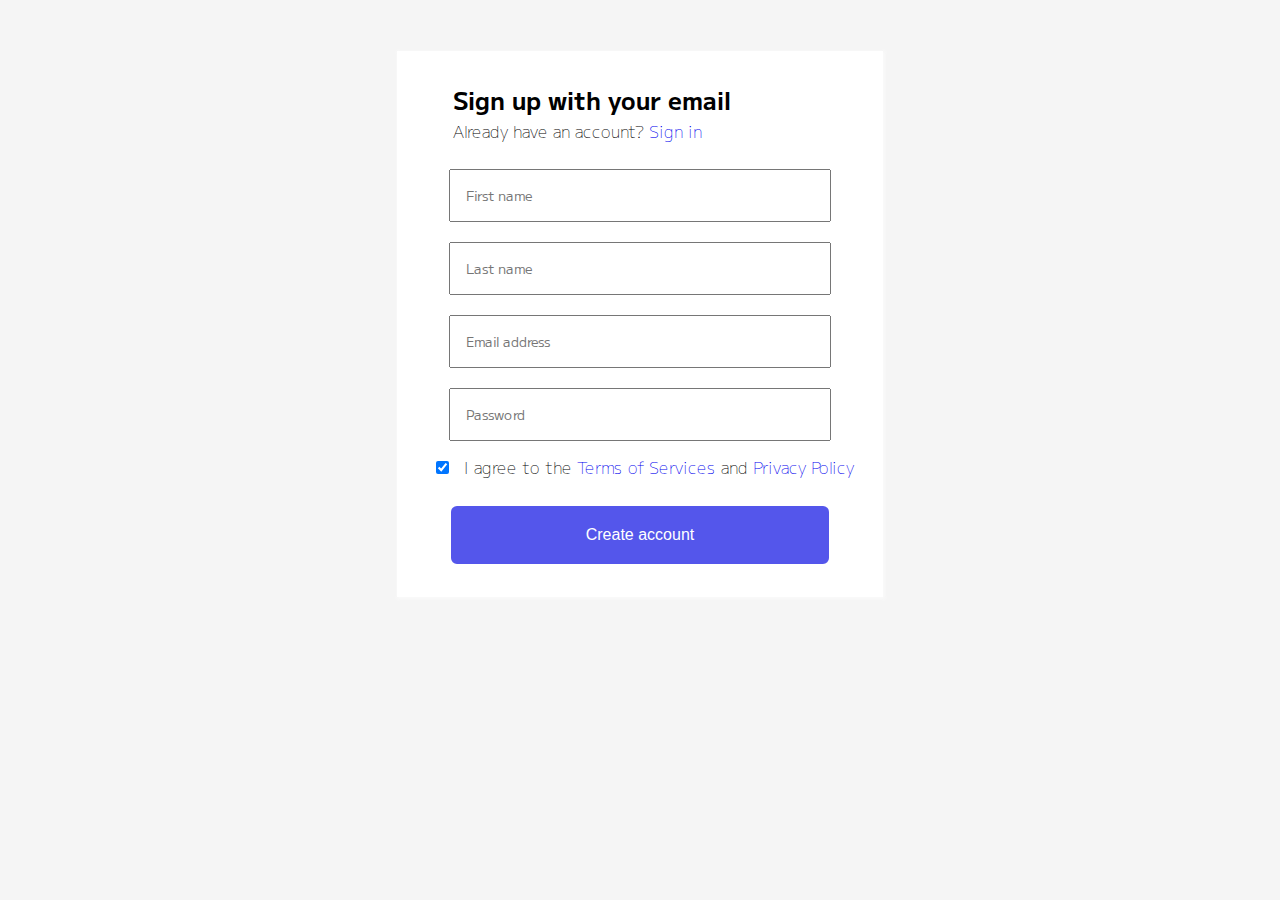
<file: index.html>
<!DOCTYPE html>
<html>
    <head>
        <title>Sign up</title>
        <link rel="stylesheet" href="style1.css">
        <meta name="viewport" content="width=device-width, initial-scale=1.0">
    </head>
    <body>
        <div id="main">
        <div id="head">
            <h2>Sign up with your email</h2>
            <p>Already have an account? <a href="signin.html"> Sign in</a></p>
        </div>
        <form action="comingsoon.html">
        <div id="option">    
            <input type="text" id="first_name" name="first_name" placeholder="First name" required>
            <br>
            <input type="text" id="last_name" name="last_name" placeholder="Last name" required>
            <br>
            <input type="email" id="mail" name="mail" placeholder="Email address" required>
            <br>
            <input type="password" name="password" id="password" placeholder="Password" required>
        </div>
        <div id="p1">
            <input type="checkbox" checked name="terms" id="terms" required>
            <label for="terms">I agree to the <a href="comingsoon.html">Terms of Services</a> and <a href="comingsoon.html">Privacy Policy </a></label>
            
        </div>
        <div id="button">
            <button>Create account</button>
        </div>
    </form>
        </div>
    </body>
</html>
</file>
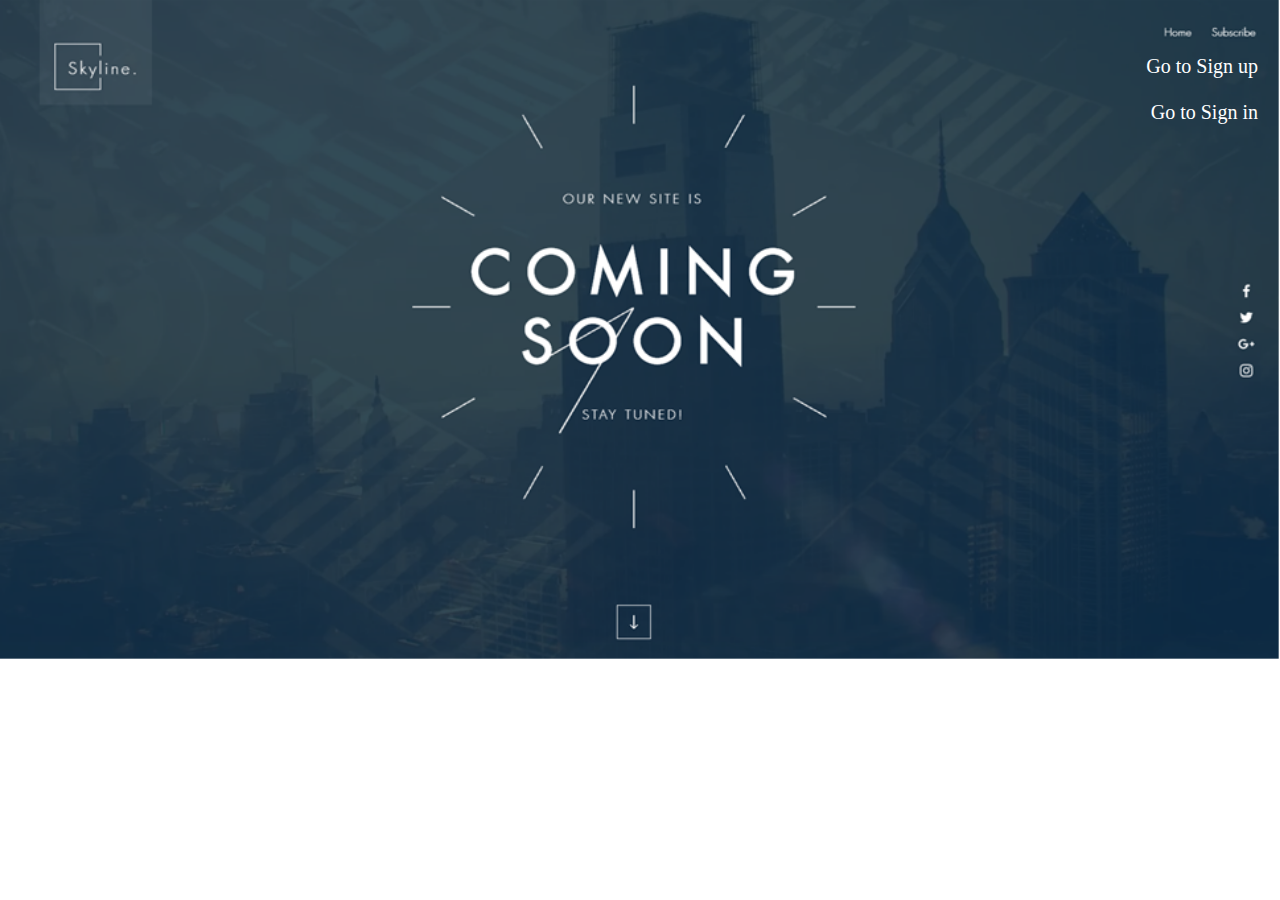
<file: comingsoon.html>
<!DOCTYPE html>
<html>
    <head>
        <title>Coming Soon</title>
        <style>
            body{
                background-image: url(image/coming_soon.png);
                background-repeat: no-repeat;
                background-size: cover;
            }
            
            div, a{
                text-decoration: none;
                text-align: right;
                font-size: 20px;
                margin-top: 55px;
                margin-right: 7px;
                color: white;
                z-index: 1;
            }
        </style>
    </head>
    <body>
        <div> 
        <a href="index.html">Go to Sign up</a><br><br>
        <a href="signin.html">Go to Sign in</a>
        </div>
    </body>
</html>
</file>
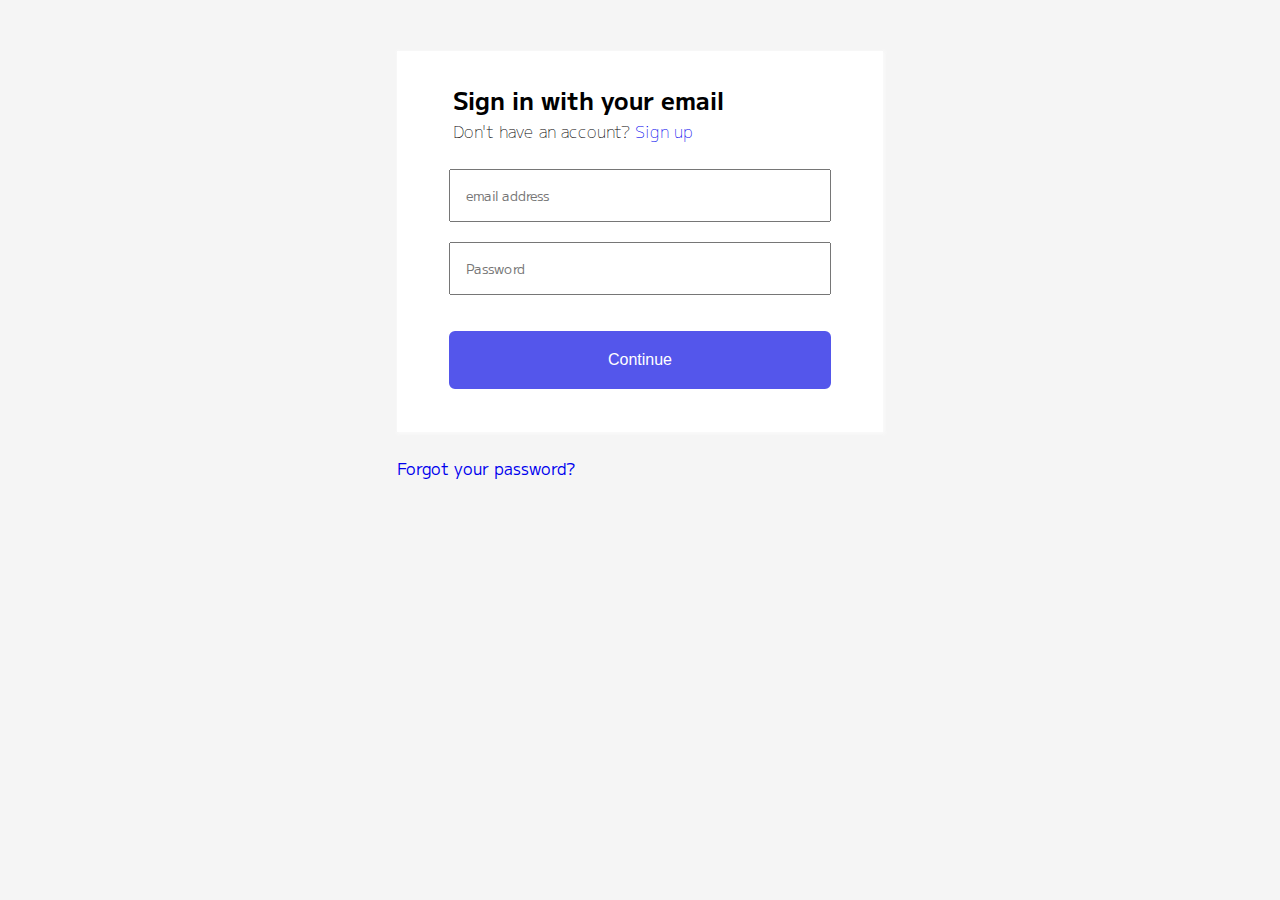
<file: signin.html>
<!DOCTYPE html>
<html>
    <head>
        <title>Sign in</title>
        <link rel="stylesheet" href="style2.css">
    </head>
    <body>
        <div id="main">
        <div id="head">
            <h2>Sign in with your email</h2>
            <p>Don't have an account? <a href="index.html">Sign up</a></p>
        </div>
        <div>
            <form action="comingsoon.html">
            <input type="email" name="mail" id="mail" placeholder="email address" required>
            <br>
            <input type="password" name="pass" id="pass" placeholder="Password" required>
        
        </div><br>
        <div>
            <button type="submit">Continue</button>
        </div>
    </form>
        </div>
        <br>
        <a href="comingsoon.html">Forgot your password?</a>
    </body>
</html>
</file>
<file: style1.css>
@import url('https://fonts.googleapis.com/css2?family=M+PLUS+1:wght@300&display=swap');
body{
    margin: 4% 31%;
    background-color:whitesmoke;
    font-family: 'M PLUS 1', sans-serif;
}
#main{
    border: 1px solid rgb(255, 255, 255);
    padding: 10px;
    text-align: center;
    box-shadow: 1px 1px 3px 1px rgb(250, 250, 250);
    background-color: white;    
    font-weight: 200;
}
#head{
    text-align: left;
    padding-left: 45px;  
      
}
h2{
    margin-bottom: 2px;
}
p{
    margin-top: 2px;
}
a{
    text-decoration: none;
}

input{
    width: 75%;
    padding: 15px;
    margin: 10px;
    font-family: 'M PLUS 1', sans-serif;
    
}
button{
    border: 2px solid white;
    padding: 20px;
    width: 90%;
    background-color: rgb(84, 86, 235);
    border-radius: 8px;
    box-shadow: 2px 2px 1px 1px white;
    color: white;
    font-size: medium;
}

#terms{
margin-left: 10px;
padding: 0px;
width: auto;
color:  rgb(84, 86, 235);
}
#button{
    padding: 20px;
}
</file>
<file: style2.css>
@import url('https://fonts.googleapis.com/css2?family=M+PLUS+1:wght@300&display=swap');
body{
    margin: 4% 31%;
    background-color: whitesmoke;
    font-family: 'M PLUS 1', sans-serif;
}
#main{
    border: 1px solid rgb(255, 255, 255);
    padding: 10px;
    text-align: center;
    box-shadow: 1px 1px 3px 1px rgb(250, 250, 250);
    background-color: white;    
    font-weight: 200;
}
h2{
    margin-bottom: 2px;
}
p{
    margin-top: 2px;
}
#head{
    text-align: left;
    padding-left: 45px;
}
a{
    text-decoration: none;
}
input{
    width: 75%;
    padding: 15px;
    margin: 10px;
    font-family: 'M PLUS 1', sans-serif;
    z-index: -2;    
}
button{
    border: 2px solid white;
    padding: 20px;
    width: 83%;
    background-color: rgb(84, 86, 235);
    border-radius: 8px;
    box-shadow: 2px 2px 1px 1px white;
    color: white;
    font-size: medium;
    margin-bottom: 30px;
}
</file>
